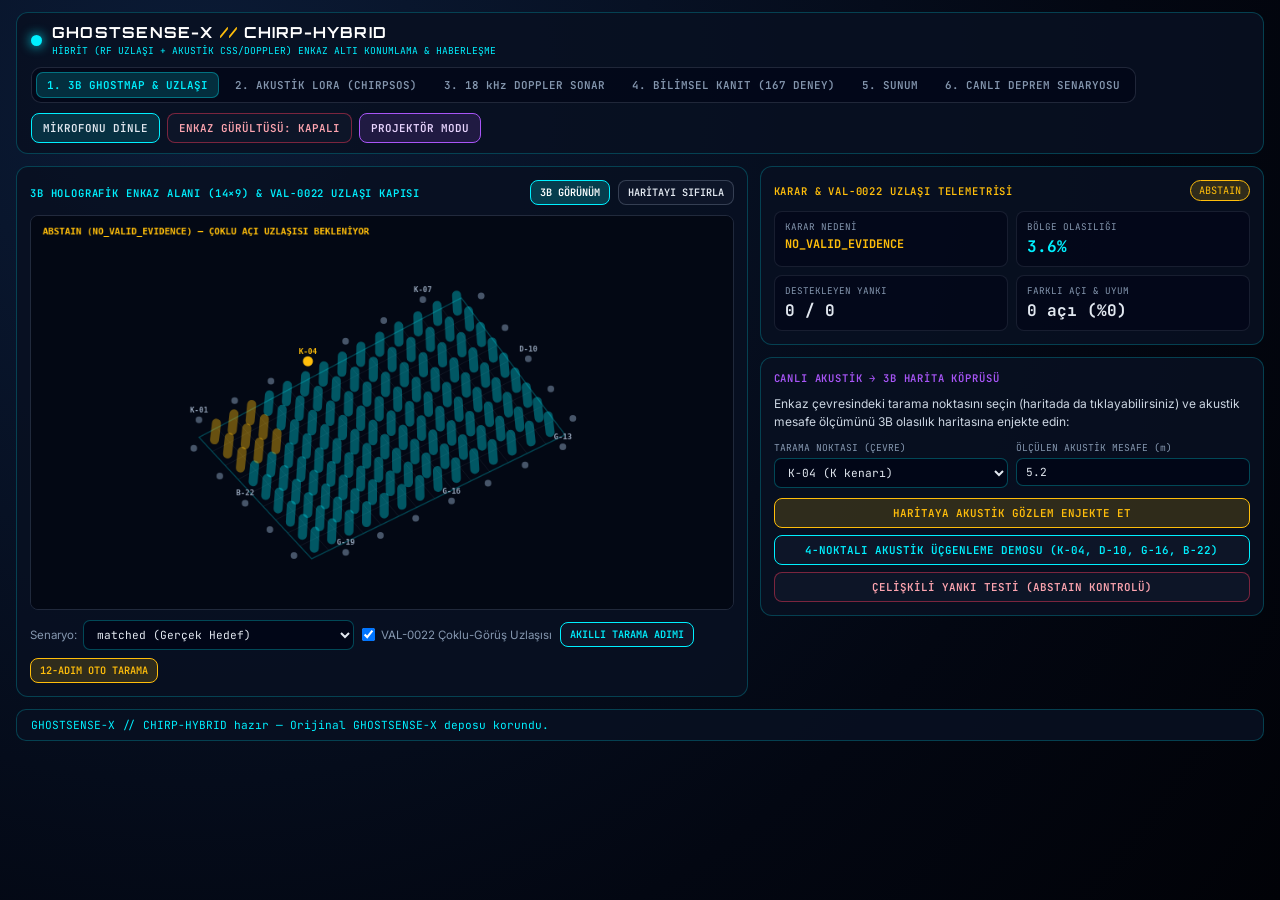
<file: index.html>
<!DOCTYPE html>
<html lang="tr">
<head>
  <meta charset="UTF-8" />
  <meta name="viewport" content="width=device-width, initial-scale=1.0" />
  <title>GHOSTSENSE-X // CHIRP-HYBRID — Sakarya 2026 Enkaz Arama &amp; Akustik Haberleşme</title>
  <link rel="preconnect" href="https://fonts.googleapis.com" />
  <link rel="preconnect" href="https://fonts.gstatic.com" crossorigin />
  <link href="https://fonts.googleapis.com/css2?family=Orbitron:wght@600;800&family=Inter:wght@400;500;600&family=JetBrains+Mono:wght@400;600&display=swap" rel="stylesheet" />
  <script type="module" crossorigin src="./assets/index-CwLIFWoh.js"></script>
  <link rel="stylesheet" crossorigin href="./assets/index-DF7DVMDd.css">
</head>
<body>
  <div class="shell">
    <!-- Top Command Bar -->
    <header class="topbar">
      <div class="brand">
        <span class="beacon"></span>
        <div>
          <h1>GHOSTSENSE-X <span class="slash">//</span> CHIRP-HYBRID</h1>
          <p class="subtitle">HİBRİT (RF UZLAŞI + AKUSTİK CSS/DOPPLER) ENKAZ ALTI KONUMLAMA &amp; HABERLEŞME</p>
        </div>
      </div>

      <nav class="nav-tabs">
        <button class="tab-btn active" data-tab="tab-map">1. 3B GHOSTMAP &amp; UZLAŞI</button>
        <button class="tab-btn" data-tab="tab-chirp">2. AKUSTİK LORA (CHIRPSOS)</button>
        <button class="tab-btn" data-tab="tab-sonar">3. 18 kHz DOPPLER SONAR</button>
        <button class="tab-btn" data-tab="tab-evidence">4. BİLİMSEL KANIT (167 DENEY)</button>
        <button class="tab-btn" data-tab="tab-slides">5. SUNUM</button>
        <button class="tab-btn" data-tab="tab-cinema">6. CANLI DEPREM SENARYOSU</button>
      </nav>

      <div class="top-actions">
        <button id="btn-mic" class="btn btn-primary">MİKROFONU DİNLE</button>
        <button id="btn-noise" class="btn btn-danger-outline">ENKAZ GÜRÜLTÜSÜ: KAPALI</button>
        <button id="btn-projector" class="btn btn-violet">PROJEKTÖR MODU</button>
      </div>
    </header>

    <!-- TAB 1: 3D GHOSTMAP & Acoustic Bridge -->
    <section id="tab-map" class="tab-pane active">
      <div class="grid-main">
        <div class="panel">
          <div class="panel-head">
            <span class="tag cyan">3B HOLOGRAFİK ENKAZ ALANI (14×9) &amp; VAL-0022 UZLAŞI KAPISI</span>
            <div class="inline-controls">
              <button id="btn-toggle-3d" class="btn btn-sm btn-active">3B GÖRÜNÜM</button>
              <button id="btn-map-reset" class="btn btn-sm">HARİTAYI SIFIRLA</button>
            </div>
          </div>

          <canvas id="ghostmap-canvas" width="840" height="470"></canvas>

          <div class="toolbar-row">
            <label class="field-inline">
              <span>Senaryo:</span>
              <select id="sim-case">
                <option value="matched">matched (Gerçek Hedef)</option>
                <option value="clutter">clutter (Sahte Yankı Gürültüsü)</option>
                <option value="range_bias">range_bias (Sabit Menzil Sapması)</option>
                <option value="mechanical">mechanical (Mekanik Kaynak)</option>
                <option value="empty">empty (Boş Enkaz)</option>
              </select>
            </label>
            <label class="field-inline">
              <input id="chk-consensus" type="checkbox" checked />
              <span>VAL-0022 Çoklu-Görüş Uzlaşısı</span>
            </label>
            <button id="btn-map-step" class="btn btn-sm btn-cyan">AKILLI TARAMA ADIMI</button>
            <button id="btn-map-auto" class="btn btn-sm btn-gold">12-ADIM OTO TARAMA</button>
          </div>
        </div>

        <aside class="side-col">
          <!-- Consensus Telemetry -->
          <div class="panel">
            <div class="panel-head">
              <span class="tag gold">KARAR &amp; VAL-0022 UZLAŞI TELEMETRİSİ</span>
              <span id="map-status-badge" class="badge warn">ABSTAIN</span>
            </div>

            <div class="kpi-grid">
              <div class="kpi">
                <span>KARAR NEDENİ</span>
                <strong id="kpi-reason" style="font-size:0.74rem;color:#ffbe0b;">NO_VALID_EVIDENCE</strong>
              </div>
              <div class="kpi">
                <span>BÖLGE OLASILIĞI</span>
                <strong id="kpi-region-mass" style="color:#00f0ff;">0.0%</strong>
              </div>
              <div class="kpi">
                <span>DESTEKLEYEN YANKI</span>
                <strong id="kpi-support">0 / 0</strong>
              </div>
              <div class="kpi">
                <span>FARKLI AÇI &amp; UYUM</span>
                <strong id="kpi-views">0 açı (%0)</strong>
              </div>
            </div>
          </div>

          <!-- Acoustic -> 3D GHOSTMAP Bridge -->
          <div class="panel">
            <div class="panel-head">
              <span class="tag violet">CANLI AKUSTİK → 3B HARİTA KÖPRÜSÜ</span>
            </div>
            <p class="hint-sm">
              Enkaz çevresindeki tarama noktasını seçin (haritada da tıklayabilirsiniz) ve akustik mesafe ölçümünü 3B olasılık haritasına enjekte edin:
            </p>

            <div class="bridge-form">
              <label class="field">
                <span>TARAMA NOKTASI (ÇEVRE)</span>
                <select id="bridge-viewpoint"></select>
              </label>
              <label class="field">
                <span>ÖLÇÜLEN AKUSTİK MESAFE (m)</span>
                <input id="bridge-dist" type="number" step="0.1" min="0.5" max="19" value="5.2" />
              </label>
            </div>

            <div class="btn-col">
              <button id="btn-bridge-inject" class="btn btn-gold">HARİTAYA AKUSTİK GÖZLEM ENJEKTE ET</button>
              <button id="btn-bridge-3pt" class="btn btn-cyan">4-NOKTALI AKUSTİK ÜÇGENLEME DEMOSU (K-04, D-10, G-16, B-22)</button>
              <button id="btn-bridge-clutter" class="btn btn-danger-outline">ÇELİŞKİLİ YANKI TESTİ (ABSTAIN KONTROLÜ)</button>
            </div>
          </div>
        </aside>
      </div>
    </section>

    <!-- TAB 2: Live Acoustic LoRa (ChirpSOS) -->
    <section id="tab-chirp" class="tab-pane">
      <div class="grid-main">
        <div class="col">
          <div class="panel">
            <div class="panel-head">
              <span class="tag gold">GÖNDERİCİ (ENKAZ ALTI TELEFONU / BİKINI)</span>
              <span class="mono-badge">16-ARY CSS + CRC-16</span>
            </div>

            <div class="bridge-form">
              <label class="field">
                <span>KİŞİ SAYISI</span>
                <input id="tx-survivors" type="number" min="1" max="99" value="2" />
              </label>
              <label class="field">
                <span>DURUM</span>
                <select id="tx-status">
                  <option value="0">Bilinç Açık</option>
                  <option value="1">Yaralı Var</option>
                  <option value="2">Su / Hava Kritik</option>
                  <option value="3">Enkaz Altı Stabil</option>
                </select>
              </label>
              <label class="field">
                <span>BATARYA (%)</span>
                <input id="tx-battery" type="number" min="1" max="100" value="38" />
              </label>
              <label class="field">
                <span>KONUM KODU (4 HARF)</span>
                <input id="tx-note" type="text" maxlength="4" value="KAT2" />
              </label>
            </div>

            <div class="inline-controls">
              <select id="band-select" class="select-sm">
                <option value="RUBBLE">Enkaz Bandı (2.0 – 5.2 kHz)</option>
                <option value="HIGH">Yüksek Frekans (11.5 – 14.7 kHz)</option>
              </select>
              <button id="btn-send-speaker" class="btn btn-gold" style="flex:1;">SOS CHIRP GÖNDER (HOPARLÖR)</button>
            </div>

            <div class="divider"></div>
            <div class="inline-controls">
              <span class="mono-dim">Kanal SNR: <strong id="val-snr" style="color:#00f0ff;">-6 dB</strong></span>
              <input id="sim-snr" type="range" min="-9" max="10" step="3" value="-6" style="flex:1;" />
              <button id="btn-sim-channel" class="btn btn-cyan">GÜRÜLTÜLÜ KANAL TESTİ</button>
            </div>
          </div>

          <div class="panel">
            <div class="panel-head">
              <span class="tag violet">AKUSTİK ToF MESAFE ÖLÇER (343 m/s)</span>
              <span class="mono-badge" id="tof-readout">-- m</span>
            </div>
            <div class="inline-controls" style="margin-bottom:10px;">
              <span class="mono-dim">Ses Gecikmesi: <strong id="val-latency">45 ms</strong></span>
              <input id="cal-latency" type="range" min="0" max="150" step="5" value="45" style="flex:1;" />
            </div>
            <div class="inline-controls">
              <button id="btn-send-ping" class="btn btn-violet" style="flex:1;">MESAFE PİNGİ GÖNDER</button>
              <button id="btn-auto-reply" class="btn" style="flex:1;">OTO YANITLAYICI: KAPALI</button>
              <button id="btn-push-to-map" class="btn btn-gold">3B HARİTAYA AKTAR</button>
            </div>
          </div>
        </div>

        <div class="col">
          <div class="panel">
            <div class="panel-head">
              <span class="tag cyan">CANLI FFT SPEKTROGRAM &amp; I/Q EŞLEŞMİŞ FİLTRE</span>
              <span id="crc-badge" class="badge">PAKET BEKLENİYOR</span>
            </div>
            <canvas id="waterfall-canvas" width="700" height="165"></canvas>
            <canvas id="corr-canvas" width="700" height="100" style="margin-top:8px;"></canvas>
            <div id="latest-packet-card" class="packet-box">
              Henüz SOS paketi çözülmedi. Mikrofonu açıp hoparlörden yayınlayın veya Gürültülü Kanal Testini çalıştırın.
            </div>
          </div>
        </div>
      </div>
    </section>

    <!-- TAB 3: 18 kHz Active Acoustic Doppler Sonar -->
    <section id="tab-sonar" class="tab-pane">
      <div class="grid-main">
        <div class="panel">
          <div class="panel-head">
            <span class="tag cyan">18.0 kHz AKTİF AKUSTİK DOPPLER HAREKET SONARI (GHOSTSONAR)</span>
            <span id="sonar-badge" class="badge">PASİF</span>
          </div>
          <canvas id="doppler-canvas" width="840" height="300"></canvas>
          <div class="toolbar-row">
            <button id="btn-sonar-toggle" class="btn btn-cyan">18 kHz DOPPLER SONARI BAŞLAT</button>
            <button id="btn-sonar-cal" class="btn btn-gold">KALİBRE ET (SESSİZ ORTAM)</button>
            <span class="mono-dim" style="margin-left:auto;">Eşik: yan bant enerjisi > %25</span>
          </div>
        </div>

        <aside class="side-col">
          <div class="panel">
            <div class="panel-head">
              <span class="tag gold">YAKIN MESAFE HAREKET TELEMETRİSİ</span>
            </div>
            <div class="kpi-grid">
              <div class="kpi">
                <span>HAREKET SKORU</span>
                <strong id="sonar-score" style="color:#00f0ff;">0%</strong>
              </div>
              <div class="kpi">
                <span>DURUM</span>
                <strong id="sonar-state" style="font-size:0.78rem;">BEKLENİYOR</strong>
              </div>
              <div class="kpi">
                <span>YAKLAŞMA (+Δf)</span>
                <strong id="sonar-approach" style="color:#00f59b;">0</strong>
              </div>
              <div class="kpi">
                <span>UZAKLAŞMA (-Δf)</span>
                <strong id="sonar-recede" style="color:#a855f7;">0</strong>
              </div>
            </div>
            <div class="divider"></div>
            <p class="hint-sm">
              <strong>Bilimsel Dürüstlük Sınırı:</strong> 18 kHz Doppler sonarı kalın betonun arkasını görmez; enkaz kovuğu, açık kapı veya <strong>0.3 – 2.0 m yakın mesafe</strong> içinde telefonsuz kişinin el/göğüs hareketini yansıyan sesin frekans kaymasından (Doppler) algılar. Stantta elinizi hoparlör/mikrofon önünde sallayarak jüriye canlı gösterebilirsiniz.
            </p>
          </div>
        </aside>
      </div>
    </section>

    <!-- TAB 4: Scientific Evidence Center (153 Experiments + Acoustic Benchmarks) -->
    <section id="tab-evidence" class="tab-pane">
      <div class="evidence-grid">
        <div class="panel">
          <div class="panel-head">
            <span class="tag cyan">1. GHOSTMAP VAL-0022 ÇOKLU-GÖRÜŞ UZLAŞI KANITI</span>
            <span class="badge ok">PASS_SYNTHETIC_GATE</span>
          </div>
          <p class="hint-sm">Dondurulmuş 13000–13019 kontrol seed'lerinde sıfır doğru hedef kaybıyla yanlış alarm bastırma:</p>
          <table class="data-table">
            <thead>
              <tr><th>Senaryo</th><th>Nominal Bayesyen</th><th>VAL-0022 Uzlaşı</th><th>İyileşme</th></tr>
            </thead>
            <tbody>
              <tr><td>matched (Doğru Hedef)</td><td>18 / 20</td><td class="ok-txt">18 / 20</td><td>0 kayıp</td></tr>
              <tr><td>clutter (Sahte Yankı)</td><td>8 / 20 yanlış</td><td class="ok-txt">1 / 20 yanlış</td><td>%87.5 azalma</td></tr>
              <tr><td>range_bias (Sapma)</td><td>6 / 20 yanlış</td><td class="ok-txt">0 / 20 yanlış</td><td>%100 azalma</td></tr>
              <tr><td>empty / dropout / fault</td><td>0 / 20 yanlış</td><td class="ok-txt">0 / 20 yanlış</td><td>Güvenli ABSTAIN</td></tr>
            </tbody>
          </table>
        </div>

        <div class="panel">
          <div class="panel-head">
            <span class="tag gold">2. CHIRPSOS AKUSTİK CSS &amp; ToF DOĞRULAMASI</span>
            <span class="badge ok">-9 dB SNR %100</span>
          </div>
          <p class="hint-sm">2 enkaz yankısı (16 ms, 41 ms) + beyaz Gauss gürültüsü altında 120 paket &amp; mesafe testi:</p>
          <table class="data-table">
            <thead>
              <tr><th>Test Koşulu</th><th>Çözülen Paket / Ölçüm</th><th>Pik Oranı / Hata</th></tr>
            </thead>
            <tbody>
              <tr><td>SNR +10 dB / +3 dB / 0 dB</td><td class="ok-txt">60 / 60 (%100.0)</td><td>26.2x – 38.3x</td></tr>
              <tr><td>SNR -3 dB / -6 dB</td><td class="ok-txt">40 / 40 (%100.0)</td><td>19.0x – 26.7x</td></tr>
              <tr><td>SNR -9 dB (Gürültü ~8× sinyal)</td><td class="ok-txt">20 / 20 (%100.0)</td><td>14.82x</td></tr>
              <tr><td>Akustik ToF (1.50 / 3.20 / 6.80 m)</td><td class="ok-txt">1.501 / 3.205 / 6.796 m</td><td>Maks. hata: 0.49 cm</td></tr>
            </tbody>
          </table>
        </div>

        <div class="panel">
          <div class="panel-head">
            <span class="tag violet">3. GHOSTSENSE-X AGG-0025 WI-FI CSI MATRİSİ (153 DENEY)</span>
            <span class="mono-badge">Wallhack1.8k • Forbes • CSI-HAR</span>
          </div>
          <table class="data-table">
            <thead>
              <tr><th>Kayma Ekseni (Shift Axis)</th><th>Ham Veri F1</th><th>En İyi Ön İşleme F1</th><th>Bulgu</th></tr>
            </thead>
            <tbody>
              <tr><td>Kaynak Gün Kayması (Day)</td><td>0.2819</td><td class="ok-txt">0.5181 (Bi-Axis Log)</td><td>Kazanç telafisi</td></tr>
              <tr><td>Görülmemiş Oda (Ussenova R2)</td><td>0.6203</td><td class="ok-txt">0.8257 (Packet-RMS)</td><td>Oda bazlı sabitlik</td></tr>
              <tr><td>Görülmemiş Anten (BQ → PIFA)</td><td>0.3268</td><td class="ok-txt">0.6554 (Temporal Z-Score)</td><td>2× transfer artışı</td></tr>
            </tbody>
          </table>
        </div>

        <div class="panel">
          <div class="panel-head">
            <span class="tag cyan">4. GHOSTVITAL (400 KONTROL) &amp; HİBRİT GEREKÇESİ</span>
            <span class="mono-badge">VAL-0007 / VAL-0008</span>
          </div>
          <p class="hint-sm">
            400 sentetik 60 sn'lik mikro-hareket kontrolünde `0.0048 Hz` frekans doğruluğu ve `0/320` gürültü yanlış alarmı elde edildi; ancak sabit periyodik mekanik kaynaklarda (`40/40`) RF sinyali insanı makineden ayıramadığı için <strong>Akustik CSS + Doppler Sonar</strong> doğrulama katmanı geliştirildi.
          </p>
        </div>
      </div>
    </section>

    <!-- TAB 5: Interactive Jury Presentation Deck -->
    <section id="tab-slides" class="tab-pane">
      <div class="panel presentation-shell">
        <div class="slide-controls-bar">
          <div class="inline-controls">
            <button id="btn-slide-prev" class="btn btn-cyan">← ÖNCEKİ SLAYT</button>
            <button id="btn-slide-next" class="btn btn-gold">SONRAKİ SLAYT →</button>
            <button id="btn-slide-notes" class="btn">KONUŞMACI NOTU: AÇIK</button>
          </div>
          <div id="slide-dots" class="slide-dots"></div>
          <span class="mono-dim">Klavye: ← / → ok tuşlarıyla geçiş yapabilirsiniz</span>
        </div>

        <div id="slide-viewport"></div>
      </div>
    </section>

    <!-- TAB 6: Live Earthquake-to-Rescue Product Cinema -->
    <section id="tab-cinema" class="tab-pane">
      <div class="grid-main">
        <div class="panel">
          <div class="panel-head">
            <span class="tag gold">CANLI DEPREM VE ENKAZ KURTARMA SENARYOSU (TANITIM MODU)</span>
            <span id="cinema-stage-badge" class="badge">AŞAMA 1 / 6</span>
          </div>

          <canvas id="cinema-canvas" width="880" height="450"></canvas>

          <div id="cinema-caption-box" class="cinema-caption">
            <strong id="cinema-stage-title">1. NORMAL DURUM (DEPREM ÖNCESİ)</strong>
            <p id="cinema-stage-desc">Senaryoyu izlemek için aşağıdan "SENARYOYU OYNAT" düğmesine basın.</p>
          </div>

          <div class="toolbar-row">
            <button id="btn-cinema-play" class="btn btn-gold">▶ SENARYOYU OYNAT</button>
            <button id="btn-cinema-reset" class="btn">↺ BAŞA SAR</button>
            <button id="btn-cinema-sound" class="btn btn-cyan active">SES EFEKTLERİ: AÇIK</button>
            <div class="stage-pills" id="cinema-stage-pills">
              <button class="stage-pill active" data-stage="1">1</button>
              <button class="stage-pill" data-stage="2">2</button>
              <button class="stage-pill" data-stage="3">3</button>
              <button class="stage-pill" data-stage="4">4</button>
              <button class="stage-pill" data-stage="5">5</button>
              <button class="stage-pill" data-stage="6">6</button>
            </div>
          </div>
        </div>

        <aside class="side-col">
          <div class="panel">
            <div class="panel-head">
              <span class="tag cyan">SENARYO SIRASINDA SİSTEME YANSIYAN GERÇEK ÇIKTILAR</span>
            </div>
            <p class="hint-sm">
              Bu ekran yalnızca görsel bir animasyon değildir; 4. aşamada gerçek <strong>ChirpModem (-6 dB)</strong>, 5. aşamada ise gerçek <strong>GHOSTMAP VAL-0022</strong> motoru çalıştırılır:
            </p>

            <div class="kpi-grid">
              <div class="kpi">
                <span>ŞEBEKE / WI-FI</span>
                <strong id="cin-net" style="color:#00f59b;">AKTİF</strong>
              </div>
              <div class="kpi">
                <span>AKUSTİK CSS (-6 dB)</span>
                <strong id="cin-dsp" style="color:#8496ae;">BEKLEMEDE</strong>
              </div>
              <div class="kpi">
                <span>VAL-0022 UZLAŞI</span>
                <strong id="cin-map" style="color:#8496ae;">BEKLEMEDE</strong>
              </div>
              <div class="kpi">
                <span>18 kHz DOPPLER</span>
                <strong id="cin-doppler" style="color:#8496ae;">BEKLEMEDE</strong>
              </div>
            </div>

            <div id="cin-live-output" class="packet-box" style="margin-top:12px;">
              Senaryo başlatıldığında çözülen SOS paketi ve kilitlenen hücre koordinatları burada canlı belirecektir.
            </div>

            <p class="mono-dim" style="margin-top:10px;font-size:0.64rem;">
              Not (Madde 7 Uyumlu): Sergi alanında açık ateş veya fiziksel yıkım olmadan, güvenli bilgisayar simülasyonu üzerinde gerçek DSP ve olasılık motorlarımız çalıştırılarak gösterilir.
            </p>
          </div>
        </aside>
      </div>
    </section>

    <footer class="statusbar">
      <span id="system-log">GHOSTSENSE-X // CHIRP-HYBRID hazır — Orijinal GHOSTSENSE-X deposu korundu.</span>
    </footer>
  </div>

</body>
</html>
</file>
<file: assets/index-DF7DVMDd.css>
:root{--bg: #030712;--panel: rgba(9, 16, 34, .88);--border: rgba(0, 240, 255, .22);--cyan: #00f0ff;--gold: #ffbe0b;--violet: #a855f7;--mint: #00f59b;--danger: #ff3b5c;--text: #e2e8f0;--dim: #8496ae;--font-display: "Orbitron", sans-serif;--font-sans: "Inter", sans-serif;--font-mono: "JetBrains Mono", monospace}*{box-sizing:border-box;margin:0;padding:0}body{background:radial-gradient(circle at 15% 10%,#0b1b36,#030712 68%,#010207);color:var(--text);font-family:var(--font-sans);min-height:100vh}body.projector-mode{background:#000!important}body.projector-mode .panel{background:#02040af0;border-color:#00f0ff52}.shell{max-width:1500px;margin:0 auto;padding:12px 16px;display:flex;flex-direction:column;gap:12px}.topbar{display:flex;align-items:center;justify-content:space-between;flex-wrap:wrap;gap:10px;background:var(--panel);border:1px solid var(--border);border-radius:12px;padding:10px 14px}.brand{display:flex;align-items:center;gap:10px}.beacon{width:11px;height:11px;border-radius:50%;background:var(--cyan);box-shadow:0 0 12px var(--cyan)}.brand h1{font-family:var(--font-display);font-size:.95rem;letter-spacing:.08em;color:#fff}.slash{color:var(--gold)}.subtitle{font-family:var(--font-mono);font-size:.6rem;color:var(--cyan);margin-top:2px}.nav-tabs{display:flex;flex-wrap:wrap;gap:5px;background:#020617bf;border:1px solid rgba(148,163,184,.2);padding:4px;border-radius:10px}.tab-btn{border:none;background:transparent;color:var(--dim);padding:6px 11px;border-radius:7px;font-family:var(--font-mono);font-size:.68rem;font-weight:600;cursor:pointer;transition:all .16s ease}.tab-btn.active{background:#00f0ff29;color:var(--cyan);box-shadow:inset 0 0 0 1px #00f0ff59}.top-actions{display:flex;align-items:center;flex-wrap:wrap;gap:7px}.tab-pane{display:none}.tab-pane.active{display:block}.grid-main{display:grid;grid-template-columns:minmax(0,1.45fr) minmax(330px,1fr);gap:12px}@media(max-width:1060px){.grid-main{grid-template-columns:1fr}}.col,.side-col{display:flex;flex-direction:column;gap:12px}.panel{background:var(--panel);border:1px solid var(--border);border-radius:12px;padding:13px}.panel-head{display:flex;align-items:center;justify-content:space-between;gap:8px;margin-bottom:10px}.tag{font-family:var(--font-mono);font-size:.66rem;font-weight:600;letter-spacing:.08em}.tag.cyan{color:var(--cyan)}.tag.gold{color:var(--gold)}.tag.violet{color:var(--violet)}.mono-badge,.badge{font-family:var(--font-mono);font-size:.64rem;padding:3px 8px;border-radius:999px;background:#00f0ff1a;border:1px solid rgba(0,240,255,.28);color:var(--cyan)}.badge.ok{background:#00f59b29;border-color:var(--mint);color:var(--mint)}.badge.warn{background:#ffbe0b29;border-color:var(--gold);color:var(--gold)}.btn{padding:7px 11px;border-radius:8px;border:1px solid rgba(148,163,184,.3);background:#0f172ad9;color:var(--text);font-family:var(--font-mono);font-size:.68rem;font-weight:600;cursor:pointer;transition:all .16s ease}.btn:hover{border-color:var(--cyan);box-shadow:0 0 10px #00f0ff38}.btn-sm{padding:5px 9px;font-size:.64rem}.btn-primary{border-color:var(--cyan);background:#00f0ff24}.btn-primary.active{border-color:var(--mint);background:#00f59b38;color:#fff}.btn-active{border-color:var(--cyan);background:#00f0ff33;color:#fff}.btn-gold{border-color:var(--gold);background:#ffbe0b29;color:var(--gold)}.btn-cyan{border-color:var(--cyan);color:var(--cyan)}.btn-violet{border-color:var(--violet);background:#a855f726;color:#e9d5ff}.btn-violet.active{border-color:var(--violet);background:#a855f752;color:#fff}.btn-danger-outline{border-color:#ff3b5c73;color:#fda4af}.btn-danger-outline.active{border-color:var(--danger);background:#ff3b5c3d;color:#fff}canvas{width:100%;height:auto;display:block;border-radius:8px;border:1px solid rgba(148,163,184,.18)}#ghostmap-canvas{cursor:grab}#ghostmap-canvas:active{cursor:grabbing}.toolbar-row,.inline-controls{display:flex;align-items:center;flex-wrap:wrap;gap:8px;margin-top:10px}.inline-controls{margin-top:0}.field-inline{display:flex;align-items:center;gap:6px;font-size:.72rem;color:var(--dim)}.field-inline select,.select-sm,.field input,.field select{background:#020617e6;color:var(--text);border:1px solid rgba(0,240,255,.28);border-radius:7px;padding:6px 9px;font-family:var(--font-mono);font-size:.7rem;outline:none}.kpi-grid{display:grid;grid-template-columns:1fr 1fr;gap:8px}.kpi{background:#020617a6;border:1px solid rgba(148,163,184,.14);border-radius:8px;padding:9px 10px;display:flex;flex-direction:column;gap:3px}.kpi span{font-family:var(--font-mono);font-size:.58rem;color:var(--dim)}.kpi strong{font-family:var(--font-mono);font-size:1rem}.hint-sm{font-size:.75rem;line-height:1.48;color:#cbd5e1;margin-bottom:10px}.bridge-form{display:grid;grid-template-columns:1fr 1fr;gap:8px;margin-bottom:10px}.field{display:flex;flex-direction:column;gap:4px}.field span{font-family:var(--font-mono);font-size:.6rem;color:var(--dim)}.btn-col{display:flex;flex-direction:column;gap:7px}.divider{height:1px;background:linear-gradient(90deg,transparent,rgba(0,240,255,.24),transparent);margin:12px 0}.mono-dim{font-family:var(--font-mono);font-size:.7rem;color:var(--dim)}.packet-box{margin-top:10px;background:#020617c2;border:1px solid rgba(0,245,155,.3);border-radius:9px;padding:11px;font-size:.78rem}.packet-grid{display:grid;grid-template-columns:repeat(4,1fr);gap:8px}.packet-metric span{display:block;font-family:var(--font-mono);font-size:.58rem;color:var(--dim)}.packet-metric strong{font-family:var(--font-mono);font-size:.88rem;color:var(--gold)}.evidence-grid{display:grid;grid-template-columns:1fr 1fr;gap:12px}@media(max-width:960px){.evidence-grid{grid-template-columns:1fr}}.data-table{width:100%;border-collapse:collapse;font-family:var(--font-mono);font-size:.69rem}.data-table th{text-align:left;color:var(--dim);padding:6px;border-bottom:1px solid rgba(148,163,184,.2)}.data-table td{padding:6px;border-bottom:1px solid rgba(148,163,184,.1)}.ok-txt{color:var(--mint);font-weight:600}.statusbar{background:var(--panel);border:1px solid var(--border);border-radius:10px;padding:8px 14px;font-family:var(--font-mono);font-size:.7rem;color:var(--cyan)}.presentation-shell{display:flex;flex-direction:column;gap:14px}.slide-controls-bar{display:flex;align-items:center;justify-content:space-between;flex-wrap:wrap;gap:10px;padding-bottom:10px;border-bottom:1px solid rgba(148,163,184,.18)}.slide-dots{display:flex;gap:6px}.slide-dot{width:26px;height:26px;border-radius:6px;border:1px solid rgba(0,240,255,.28);background:#020617cc;color:var(--dim);font-family:var(--font-mono);font-size:.68rem;cursor:pointer}.slide-dot.active{background:#00f0ff38;border-color:var(--cyan);color:#fff}.slide-stage{background:#020617b8;border:1px solid rgba(0,240,255,.2);border-radius:12px;padding:22px 26px;min-height:440px;display:flex;flex-direction:column;gap:14px}.slide-meta{display:flex;align-items:center;justify-content:space-between;gap:10px}.slide-title{font-family:var(--font-display);font-size:1.55rem;color:#fff;letter-spacing:.04em}.slide-subtitle{font-size:.96rem;color:#cbd5e1;line-height:1.5}.slide-cards{display:grid;grid-template-columns:repeat(2,1fr);gap:12px}@media(max-width:780px){.slide-cards{grid-template-columns:1fr}}.slide-card{background:#091022e6;border:1px solid rgba(148,163,184,.2);border-radius:10px;padding:14px;display:flex;flex-direction:column;gap:5px}.slide-card.accent-mint{border-color:#00f59b73}.slide-card.accent-cyan{border-color:#00f0ff73}.slide-card.accent-gold{border-color:#ffbe0b73}.slide-card.accent-violet{border-color:#a855f773}.sc-label{font-family:var(--font-mono);font-size:.65rem;color:var(--dim)}.sc-val{font-family:var(--font-display);font-size:1.45rem;color:var(--gold)}.sc-note{font-size:.78rem;color:#cbd5e1;line-height:1.4}.slide-bullets,.slide-layers{display:flex;flex-direction:column;gap:10px}.slide-bullet,.slide-layer{background:#091022d9;border:1px solid rgba(148,163,184,.18);border-radius:10px;padding:12px 14px}.slide-bullet h4,.slide-layer h4{font-size:.92rem;color:var(--gold);margin-bottom:4px}.slide-bullet p,.slide-layer p{font-size:.82rem;line-height:1.5;color:#e2e8f0}.sl-head{display:flex;align-items:center;justify-content:space-between;margin-bottom:6px}.slide-highlight{margin-top:10px;padding:10px 14px;border-radius:8px;background:#00f0ff1a;border:1px solid rgba(0,240,255,.32);font-size:.8rem;color:#e0f2fe}.speaker-note{margin-top:auto;padding:11px 14px;border-radius:9px;background:#ffbe0b1a;border:1px solid rgba(255,190,11,.35);font-size:.78rem;line-height:1.5;color:#fef3c7}.cinema-caption{margin-top:10px;background:#020617d9;border:1px solid rgba(0,240,255,.25);border-radius:9px;padding:10px 13px}.cinema-caption strong{display:block;font-family:var(--font-mono);font-size:.76rem;color:var(--gold);margin-bottom:4px}.cinema-caption p{font-size:.8rem;line-height:1.45;color:#e2e8f0}.stage-pills{display:flex;gap:5px;margin-left:auto}.stage-pill{width:28px;height:28px;border-radius:6px;border:1px solid rgba(148,163,184,.3);background:#0f172ad9;color:var(--dim);font-family:var(--font-mono);font-size:.72rem;font-weight:700;cursor:pointer}.stage-pill.active{border-color:var(--cyan);background:#00f0ff33;color:#fff}
</file>
